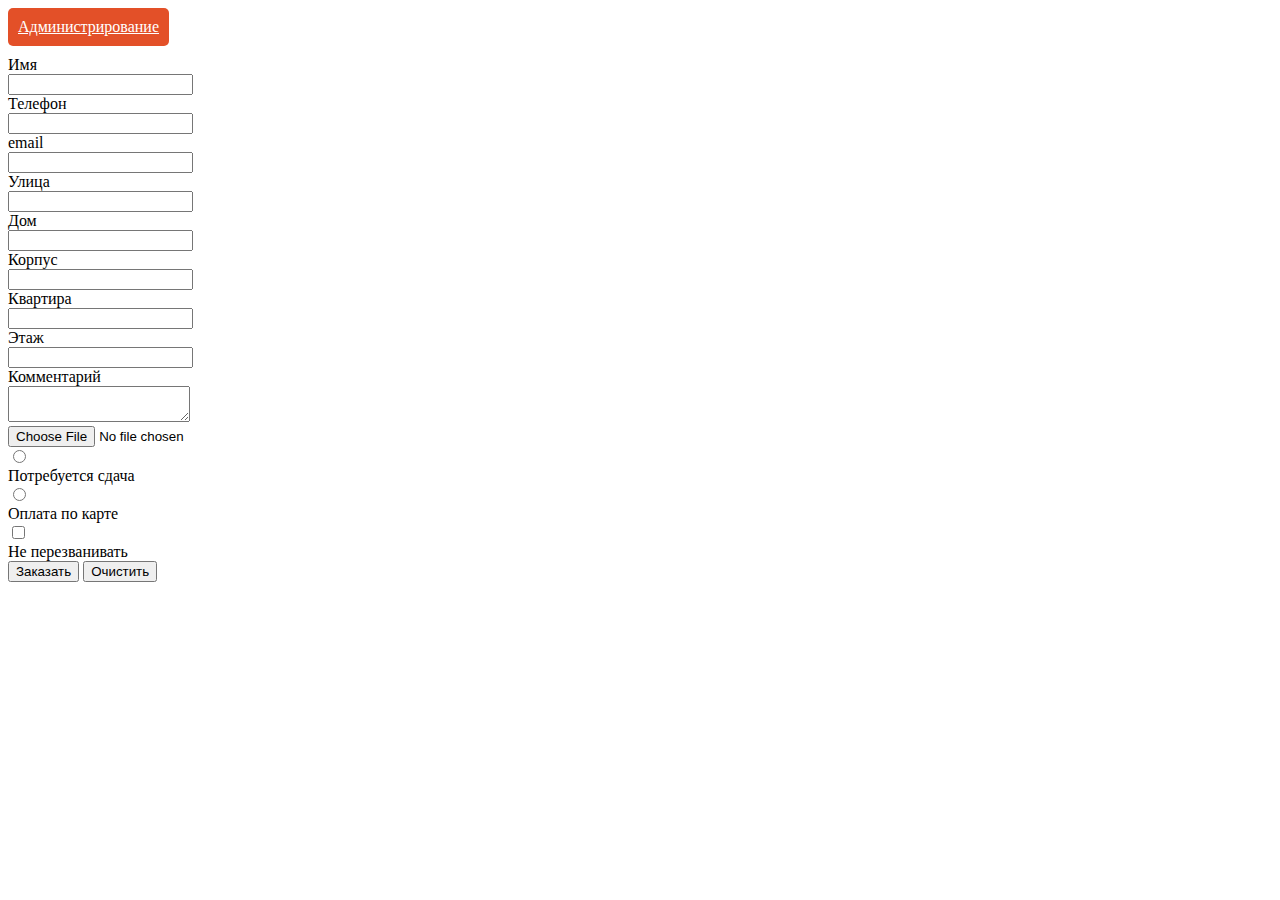
<file: dz7/templates/create.html>
<!DOCTYPE html>
<html lang="en">
<head>
    <meta charset="UTF-8">
    <title>Title</title>
</head>
<body>
<a href="/users/admins" class="admin" style="padding:10px;background-color:#e35028;color:white;font-weight:500; margin-bottom: 10px;display: inline-table; border-radius: 5px;">Администрирование</a>

<form class="order__form-tag" id="order-form" method="POST" action="/users/store" enctype="multipart/form-data">
    <div class="order__form-col">
        <div class="order__form-row order__form-row_double">
            <label class="order__form-block">
                <div class="order__form-label">Имя</div>
                <input class="order__form-input" name="name" type="text" placeholder="">
            </label>
            <label class="order__form-block">
                <div class="order__form-label">Телефон</div>
                <input class="order__form-input phone-mask" name="tel" type="text" placeholder="">
            </label>
        </div>
        <div class="order__form-row order__form-row_double">
            <label class="order__form-block">
                <div class="order__form-label">email</div>
                <input class="order__form-input" name="email" type="email" placeholder="">
            </label>
            <label class="order__form-block">
                <div class="order__form-label">Улица</div>
                <input class="order__form-input" name="street" type="text" placeholder="">
            </label>
        </div>
        <div class="order__form-row order__form-row_quatro">
            <label class="order__form-block">
                <div class="order__form-label">Дом</div>
                <input class="order__form-input" name="house" type="text" placeholder="">
            </label>
            <label class="order__form-block">
                <div class="order__form-label">Корпус</div>
                <input class="order__form-input" name="block" type="text" placeholder="">
            </label>
            <label class="order__form-block">
                <div class="order__form-label">Квартира</div>
                <input class="order__form-input" name="flat" type="text" placeholder="">
            </label>
            <label class="order__form-block">
                <div class="order__form-label">Этаж</div>
                <input class="order__form-input" name="floor" type="text" placeholder="">
            </label>
        </div>
    </div>
    <div class="order__form-col">
        <div class="order__form-row">
            <label class="order__form-block">
                <div class="order__form-label">Комментарий</div>
                <textarea class="order__form-input order__form-input_textarea" name="comment"></textarea>
            </label>
        </div>
        <div class="order__form-row">
            <input type="file" name="file">
        </div>
        <div class="order__form-buttons">
            <div class="order__form-row">
                <label class="order__radio">
                    <input class="order__radio-elem" name="payment" type="radio">
                    <div class="order__radio-fake"></div>
                    <div class="order__radio-title">Потребуется сдача</div>
                </label>
                <label class="order__radio">
                    <input class="order__radio-elem" name="payment" type="radio">
                    <div class="order__radio-fake"></div>
                    <div class="order__radio-title">Оплата по карте</div>
                </label>
            </div>
            <div class="order__form-row">
                <label class="order__radio order__radio_checkbox">
                    <input class="order__radio-elem" name="callback" type="checkbox">
                    <div class="order__radio-fake"></div>
                    <div class="order__radio-title">Не перезванивать</div>
                </label>
            </div>
            <div class="order__form-row">
                <input class="order__form-button" name="" type="submit" value="Заказать">
                <input class="order__form-button order__form-button_reset" name="" type="reset" value="Очистить">
            </div>
        </div>
    </div>
    <div class="g-recaptcha" data-sitekey="6Ler9joUAAAAAAHVISz4csxC7CgdWqmSCfbyTHaG"></div>
</form>
</body>
</html>
</file>
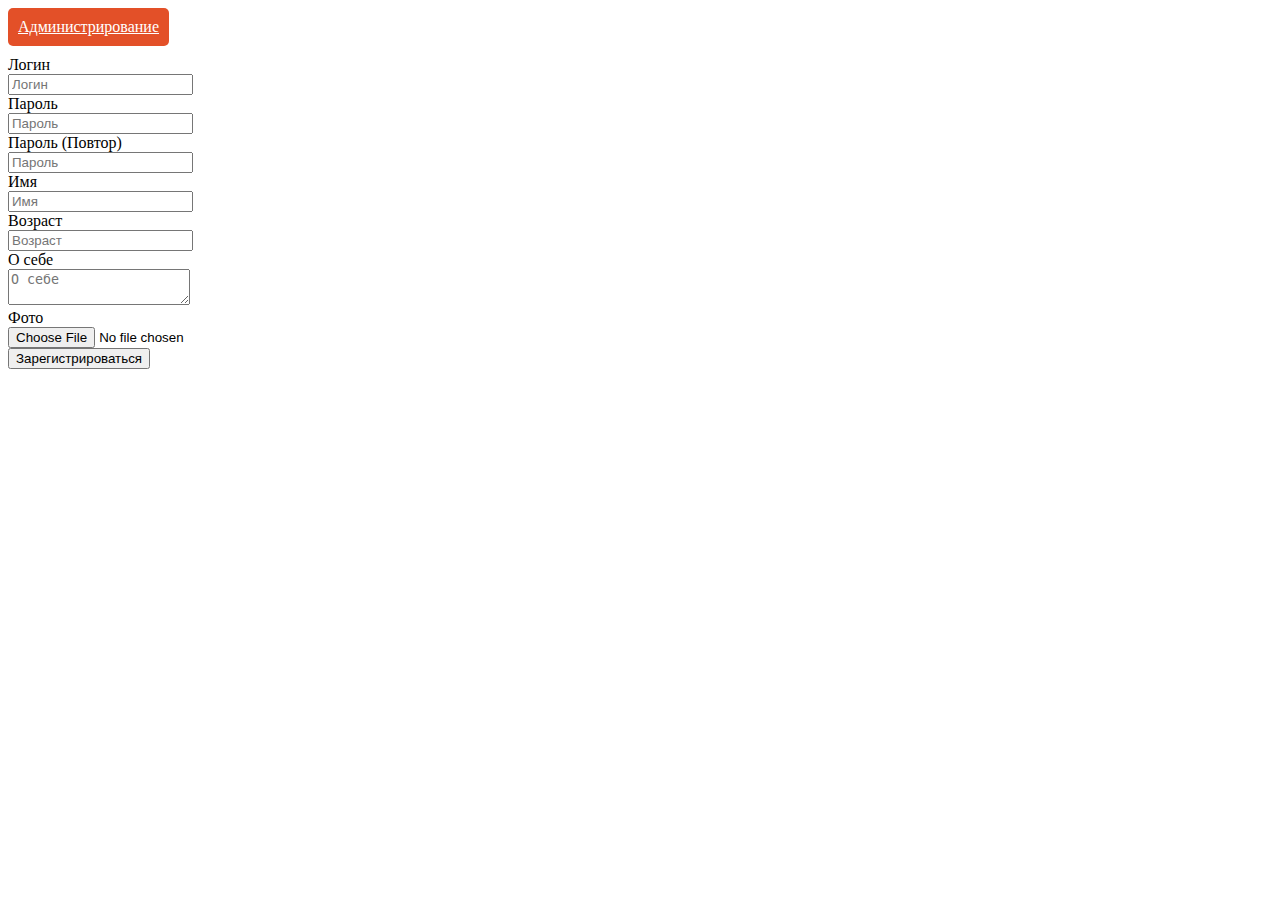
<file: vp2/templates/create.html>
<!DOCTYPE html>
<html lang="en">
<head>
    <meta charset="UTF-8">
    <title>Title</title>
</head>
<body>
<a href="/main/listusers" class="admin" style="padding:10px;background-color:#e35028;color:white;font-weight:500; margin-bottom: 10px;display: inline-table; border-radius: 5px;">Администрирование</a>

<form class="form-horizontal" action="/users/registration" method="POST" enctype="multipart/form-data">
    <div class="form-group">
        <label for="inputEmail3" class="col-sm-2 control-label">Логин</label>
        <div class="col-sm-10">
            <input type="text" class="form-control" id="inputEmail3" placeholder="Логин" name="login" value="">
        </div>
    </div>
    <div class="form-group">
        <label for="inputPassword3" class="col-sm-2 control-label">Пароль</label>
        <div class="col-sm-10">
            <input type="password" class="form-control" id="inputPassword3" placeholder="Пароль" name="password" value="">
        </div>
    </div>
    <div class="form-group">
        <label for="inputPassword4" class="col-sm-2 control-label">Пароль (Повтор)</label>
        <div class="col-sm-10">
            <input type="password" class="form-control" id="inputPassword4" placeholder="Пароль" name="password2" value="">
        </div>
    </div>
    <div class="form-group">
        <label for="inputName5" class="col-sm-2 control-label">Имя</label>
        <div class="col-sm-10">
            <input type="text" class="form-control" id="inputName5" placeholder="Имя" name="name" value="">
        </div>
    </div>
    <div class="form-group">
        <label for="inputAge5" class="col-sm-2 control-label">Возраст</label>
        <div class="col-sm-10">
            <input type="text" class="form-control" id="inputAge5" placeholder="Возраст" name="age" value="">
        </div>
    </div>
    <div class="form-group">
        <label for="inputAbout6" class="col-sm-2 control-label">О себе</label>
        <div class="col-sm-10">
            <textarea class="form-control" id="inputAbout6" placeholder="О себе" name="about" ></textarea>
        </div>
    </div>
    <div class="form-group">
        <label for="inputAbout6" class="col-sm-2 control-label">Фото</label>
        <div class="col-sm-10">
            <input class="form-file" id="" type="file" placeholder="О себе" name="file" >
        </div>
    </div>
    <div class="form-group">
        <div class="col-sm-offset-2 col-sm-10">
            <button type="submit" class="btn btn-default" name="do_signup">Зарегистрироваться</button>

        </div>
    </div>
</form>
</body>
</html>
</file>
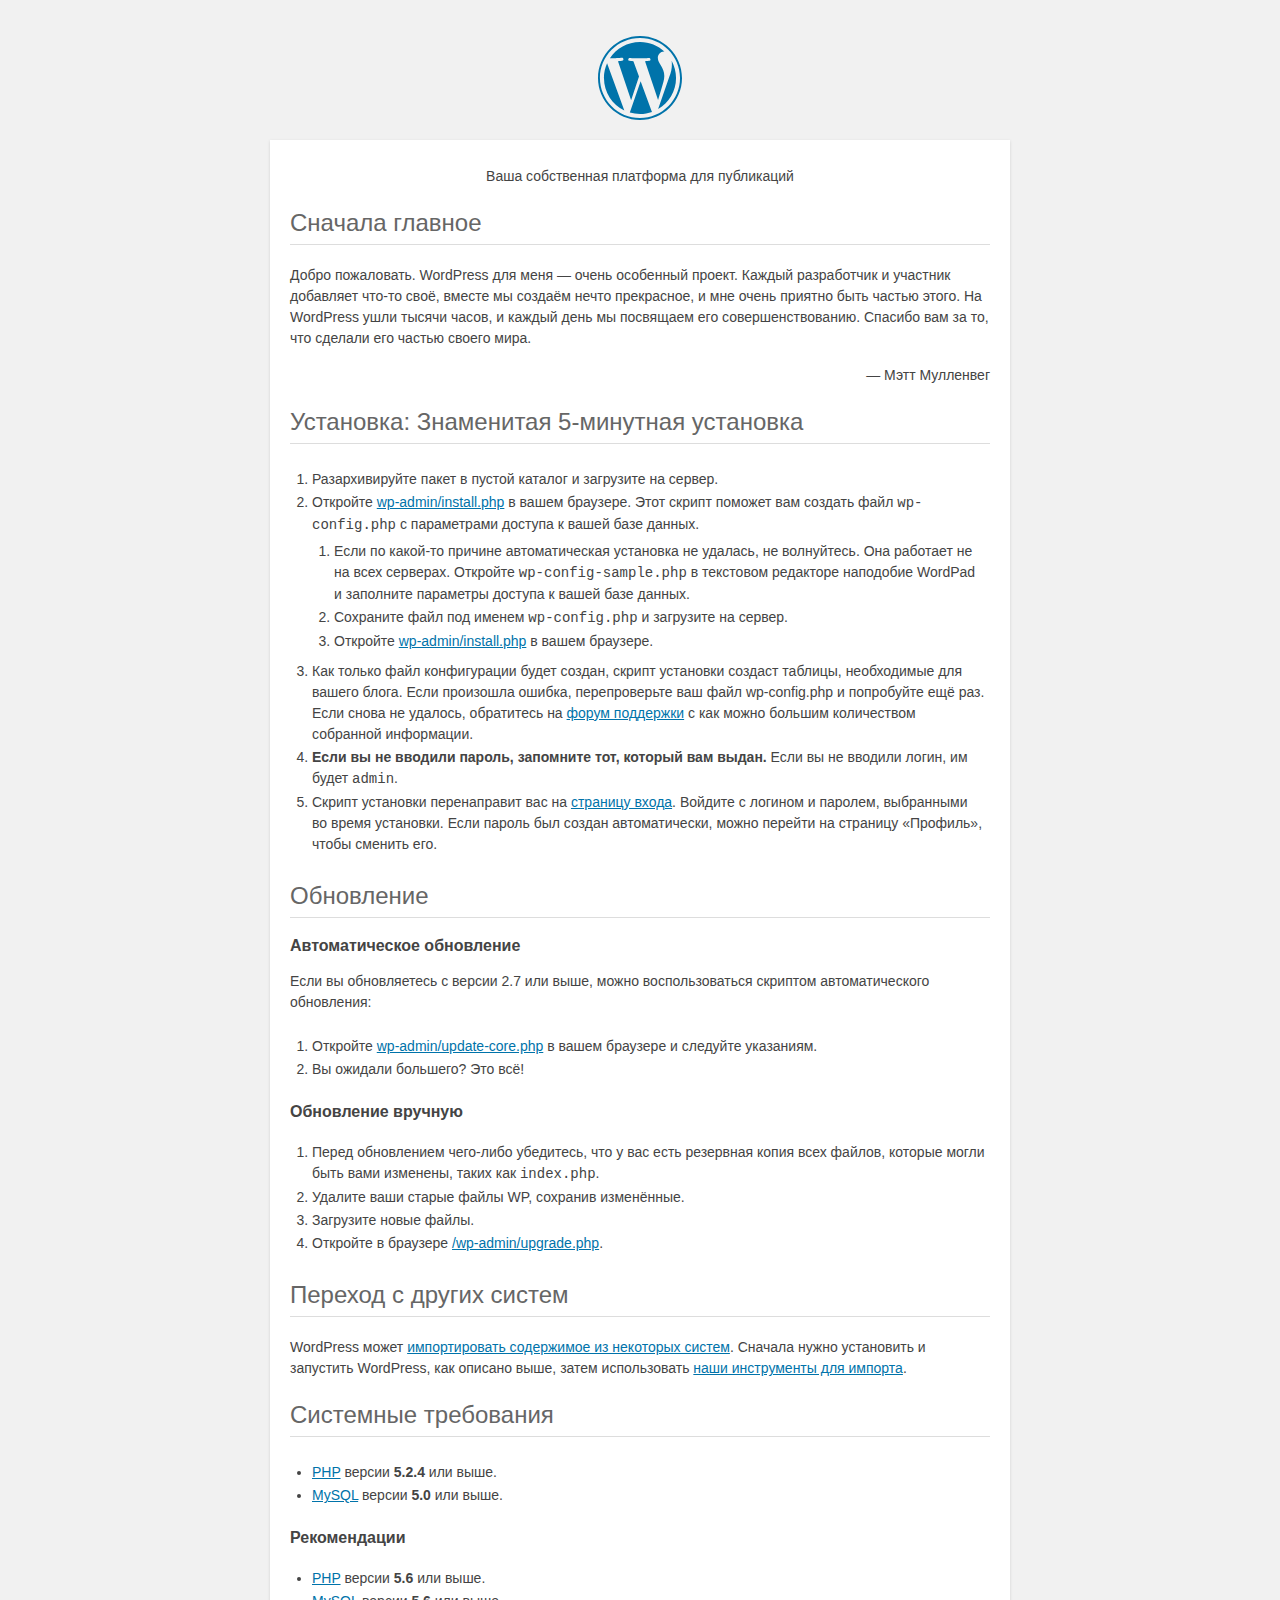
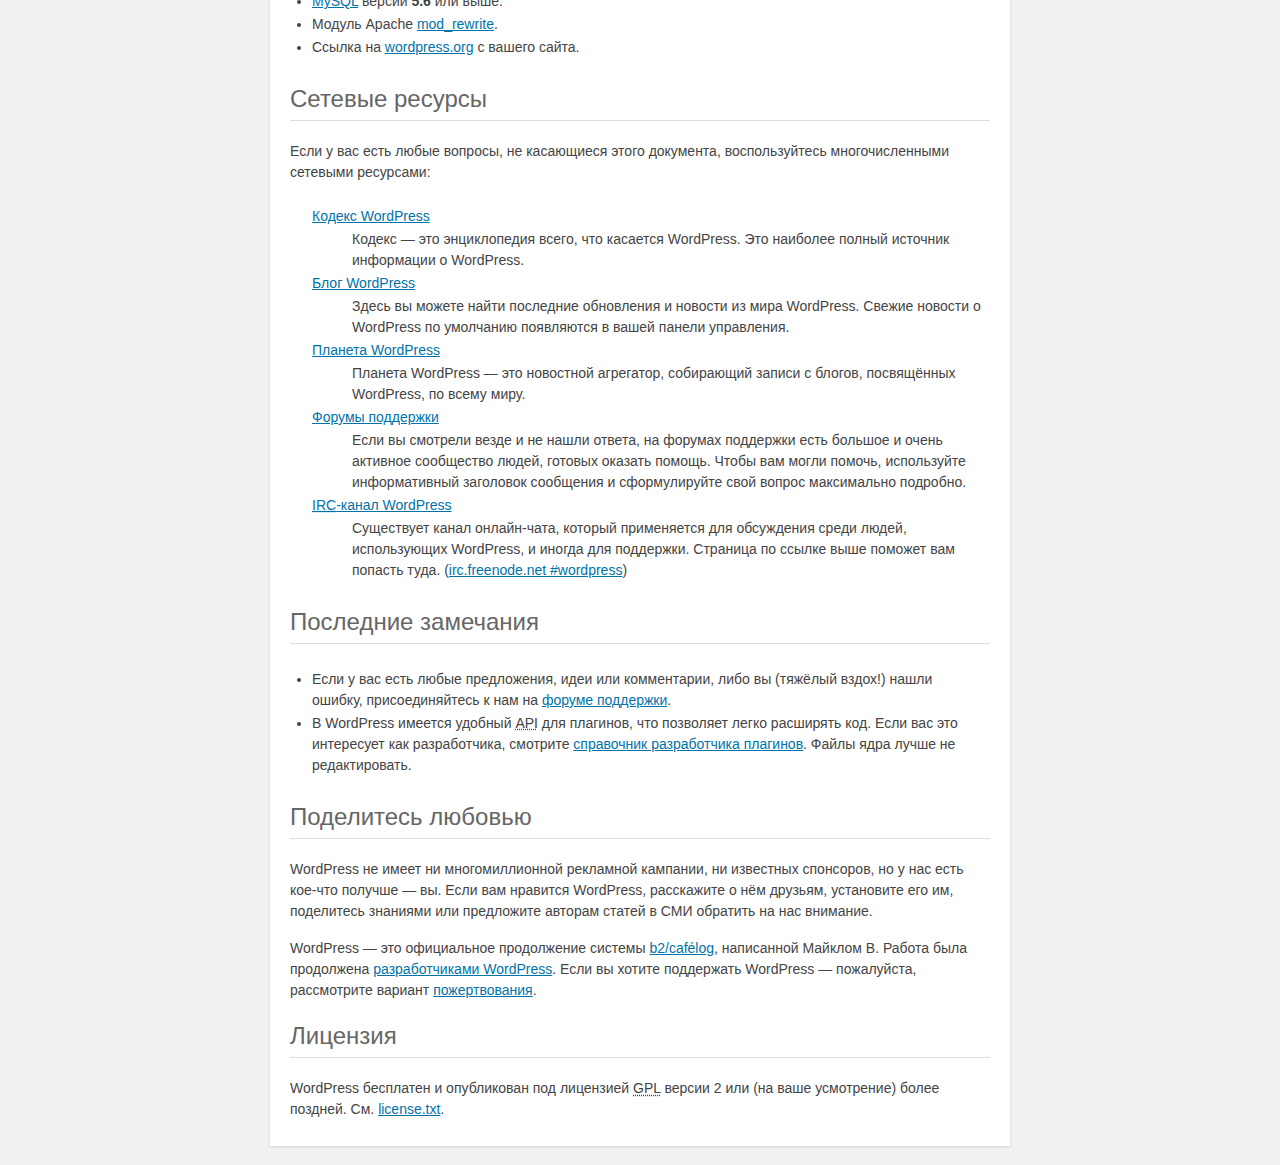
<file: vp3/public/readme.html>
<!DOCTYPE html PUBLIC "-//W3C//DTD XHTML 1.0 Strict//EN" "http://www.w3.org/TR/xhtml1/DTD/xhtml1-strict.dtd">
<html xmlns="http://www.w3.org/1999/xhtml">
<head>
	<meta name="viewport" content="width=device-width" />
	<meta http-equiv="Content-Type" content="text/html; charset=utf-8" />
	<title>WordPress &#8250; ReadMe</title>
	<link rel="stylesheet" href="wp-admin/css/install.css?ver=20100228" type="text/css" />
</head>
<body>
<h1 id="logo">
	<a href="https://wordpress.org/"><img alt="WordPress" src="wp-admin/images/wordpress-logo.png" /></a>
</h1>
<p style="text-align: center">Ваша собственная платформа для публикаций</p>

<h2>Сначала главное</h2>
<p>Добро пожаловать. WordPress для меня &#8212; очень особенный проект. Каждый разработчик и участник добавляет что-то своё, вместе мы создаём нечто прекрасное, и мне очень приятно быть частью этого. На WordPress ушли тысячи часов, и каждый день мы посвящаем его совершенствованию. Спасибо вам за то, что сделали его частью своего мира.</p>
<p style="text-align: right">&#8212; Мэтт Мулленвег</p>

<h2>Установка: Знаменитая 5-минутная установка</h2>
<ol>
	<li>Разархивируйте пакет в пустой каталог и загрузите на сервер.</li>
	<li>Откройте <span class="file"><a href="wp-admin/install.php">wp-admin/install.php</a></span> в вашем браузере. Этот скрипт поможет вам создать файл <code>wp-config.php</code> с параметрами доступа к вашей базе данных.
		<ol>
			<li>Если по какой-то причине автоматическая установка не удалась, не волнуйтесь. Она работает не на всех серверах. Откройте <code>wp-config-sample.php</code> в текстовом редакторе наподобие WordPad и заполните параметры доступа к вашей базе данных.</li>
			<li>Сохраните файл под именем <code>wp-config.php</code> и загрузите на сервер.</li>
			<li>Откройте <span class="file"><a href="wp-admin/install.php">wp-admin/install.php</a></span> в вашем браузере.</li>
		</ol>
	</li>
	<li>Как только файл конфигурации будет создан, скрипт установки создаст таблицы, необходимые для вашего блога. Если произошла ошибка, перепроверьте ваш файл <span class="file">wp-config.php</span> и попробуйте ещё раз. Если снова не удалось, обратитесь на <a href="https://ru.forums.wordpress.org/">форум поддержки</a> с как можно большим количеством собранной информации.</li>
	<li><strong>Если вы не вводили пароль, запомните тот, который вам выдан.</strong> Если вы не вводили логин, им будет <code>admin</code>.</li>
	<li> Скрипт установки перенаправит вас на <a href="wp-login.php">страницу входа</a>. Войдите с логином и паролем, выбранными во время установки. Если пароль был создан автоматически, можно перейти на страницу &laquo;Профиль&raquo;, чтобы сменить его.</li>
</ol>

<h2>Обновление</h2>
<h3>Автоматическое обновление</h3>
<p>Если вы обновляетесь с версии 2.7 или выше, можно воспользоваться скриптом автоматического обновления:</p>
<ol>
	<li>Откройте <span class="file"><a href="wp-admin/update-core.php">wp-admin/update-core.php</a></span> в вашем браузере и следуйте указаниям.</li>
	<li>Вы ожидали большего? Это всё!</li>
</ol>

<h3>Обновление вручную</h3>
<ol>
	<li>Перед обновлением чего-либо убедитесь, что у вас есть резервная копия всех файлов, которые могли быть вами изменены, таких как <code>index.php</code>.</li>
	<li>Удалите ваши старые файлы WP, сохранив изменённые.</li>
	<li>Загрузите новые файлы.</li>
	<li>Откройте в браузере <span class="file"><a href="wp-admin/upgrade.php">/wp-admin/upgrade.php</a>.</span></li>
</ol>

<h2>Переход с других систем</h2>
<p>WordPress может <a href="https://codex.wordpress.org/Importing_Content">импортировать содержимое из некоторых систем</a>. Сначала нужно установить и запустить WordPress, как описано выше, затем использовать <a href="wp-admin/import.php" title="Импорт в WordPress">наши инструменты для импорта</a>.</p>

<h2>Системные требования</h2>
<ul>
	<li><a href="https://secure.php.net/">PHP</a> версии <strong>5.2.4</strong> или выше.</li>
	<li><a href="https://www.mysql.com/">MySQL</a> версии <strong>5.0</strong> или выше.</li>
</ul>

<h3>Рекомендации</h3>
<ul>
	<li><a href="https://secure.php.net/">PHP</a> версии <strong>5.6</strong> или выше.</li>
	<li><a href="https://www.mysql.com/">MySQL</a> версии <strong>5.6</strong> или выше.</li>
	<li>Модуль Apache <a href="https://httpd.apache.org/docs/2.2/mod/mod_rewrite.html">mod_rewrite</a>.</li>
	<li>Ссылка на <a href="https://wordpress.org/">wordpress.org</a> c вашего сайта.</li>
</ul>

<h2>Сетевые ресурсы</h2>
<p>Если у вас есть любые вопросы, не касающиеся этого документа, воспользуйтесь многочисленными сетевыми ресурсами:</p>
<dl>
	<dt><a href="https://codex.wordpress.org/Заглавная_страница">Кодекс WordPress</a></dt>
		<dd>Кодекс &#8212; это энциклопедия всего, что касается WordPress. Это наиболее полный источник информации о WordPress.</dd>
	<dt><a href="https://wordpress.org/news/">Блог WordPress</a></dt>
		<dd>Здесь вы можете найти последние обновления и новости из мира WordPress. Свежие новости о WordPress по умолчанию появляются в вашей панели управления.</dd>
	<dt><a href="https://planet.wordpress.org/">Планета WordPress </a></dt>
		<dd>Планета WordPress &#8212; это новостной агрегатор, собирающий записи с блогов, посвящённых WordPress, по всему миру.</dd>
	<dt><a href="https://ru.forums.wordpress.org/">Форумы поддержки</a></dt>
		<dd>Если вы смотрели везде и не нашли ответа, на форумах поддержки есть большое и очень активное сообщество людей, готовых оказать помощь. Чтобы вам могли помочь, используйте информативный заголовок сообщения и сформулируйте свой вопрос максимально подробно.</dd>
	<dt><a href="https://codex.wordpress.org/IRC"><abbr title="Internet Relay Chat">IRC</abbr>-канал WordPress</a></dt>
		<dd>Существует канал онлайн-чата, который применяется для обсуждения среди людей, использующих WordPress, и иногда для поддержки. Страница по ссылке выше поможет вам попасть туда. (<a href="irc://irc.freenode.net/wordpress">irc.freenode.net #wordpress</a>)</dd>
</dl>

<h2>Последние замечания</h2>
<ul>
	<li>Если у вас есть любые предложения, идеи или комментарии, либо вы (тяжёлый вздох!) нашли ошибку, присоединяйтесь к нам на <a href="https://ru.forums.wordpress.org/">форуме поддержки</a>.</li>
	<li>В WordPress имеется удобный <abbr title="application programming interface">API</abbr> для плагинов, что позволяет легко расширять код. Если вас это интересует как разработчика, смотрите <a href="https://developer.wordpress.org/plugins/">справочник разработчика плагинов</a>. Файлы ядра лучше не редактировать.</li>
</ul>

<h2>Поделитесь любовью</h2>
<p>WordPress не имеет ни многомиллионной рекламной кампании, ни известных спонсоров, но у нас есть кое-что получше &#8212; вы. Если вам нравится WordPress, расскажите о нём друзьям, установите его им, поделитесь знаниями или предложите авторам статей в СМИ обратить на нас внимание.</p>

<p>WordPress &#8212; это официальное продолжение системы <a href="http://cafelog.com/">b2/caf&#233;log</a>, написанной Майклом В. Работа была продолжена <a href="https://wordpress.org/about/">разработчиками WordPress</a>. Если вы хотите поддержать WordPress &#8212; пожалуйста, рассмотрите вариант <a href="https://wordpress.org/donate/" title="Пожертвования для WordPress">пожертвования</a>.</p>

<h2>Лицензия</h2>
<p>WordPress бесплатен и опубликован под лицензией <abbr title="GNU General Public License">GPL</abbr> версии 2 или (на ваше усмотрение) более поздней. См. <a href="license.txt">license.txt</a>.</p>

</body>
</html>
</file>
<file: vp3/public/wp-admin/css/install.css>
html {
	background: #f1f1f1;
	margin: 0 20px;
}

body {
	background: #fff;
	color: #444;
	font-family: -apple-system, BlinkMacSystemFont, "Segoe UI", Roboto, Oxygen-Sans, Ubuntu, Cantarell, "Helvetica Neue", sans-serif;
	margin: 140px auto 25px;
	padding: 20px 20px 10px 20px;
	max-width: 700px;
	-webkit-font-smoothing: subpixel-antialiased;
	box-shadow: 0 1px 3px rgba(0,0,0,0.13);
}

a {
	color: #0073aa;
}

a:hover,
a:active {
	color: #00a0d2;
}

a:focus {
	color: #124964;
	box-shadow:
		0 0 0 1px #5b9dd9,
		0 0 2px 1px rgba(30, 140, 190, .8);
}

.ie8 a:focus {
	outline: #5b9dd9 solid 1px;
}

h1, h2 {
	border-bottom: 1px solid #ddd;
	clear: both;
	color: #666;
	font-size: 24px;
	padding: 0;
	padding-bottom: 7px;
	font-weight: 400;
}

h3 {
	font-size: 16px;
}

p, li, dd, dt {
	padding-bottom: 2px;
	font-size: 14px;
	line-height: 1.5;
}

code, .code {
	font-family: Consolas, Monaco, monospace;
}

ul, ol, dl {
	padding: 5px 5px 5px 22px;
}

a img {
	border:0
}
abbr {
	border: 0;
	font-variant: normal;
}

fieldset {
	border: 0;
	padding: 0;
	margin: 0;
}

label {
	cursor: pointer;
}

#logo {
	margin: 6px 0 14px 0;
	padding: 0 0 7px 0;
	border-bottom: none;
	text-align:center
}
#logo a {
	background-image: url(../images/w-logo-blue.png?ver=20131202);
	background-image: none, url(../images/wordpress-logo.svg?ver=20131107);
	background-size: 84px;
	background-position: center top;
	background-repeat: no-repeat;
	color: #444; /* same as login.css */
	height: 84px;
	font-size: 20px;
	font-weight: 400;
	line-height: 1.3em;
	margin: -130px auto 25px;
	padding: 0;
	text-decoration: none;
	width: 84px;
	text-indent: -9999px;
	outline: none;
	overflow: hidden;
	display: block;
}

#logo a:focus {
	box-shadow: none;
}

.step {
	margin: 20px 0 15px;
}
.step, th {
	text-align: left;
	padding: 0;
}
.language-chooser.wp-core-ui .step .button.button-large {
	height: 36px;
	font-size: 14px;
	line-height: 33px;
	vertical-align: middle;
}
textarea {
	border: 1px solid #ddd;
	font-family: -apple-system, BlinkMacSystemFont, "Segoe UI", Roboto, Oxygen-Sans, Ubuntu, Cantarell, "Helvetica Neue", sans-serif;
	width: 100%;
	box-sizing: border-box;
}

.form-table {
	border-collapse: collapse;
	margin-top: 1em;
	width: 100%;
}

.form-table td {
	margin-bottom: 9px;
	padding: 10px 20px 10px 0;
	font-size: 14px;
	vertical-align: top
}

.form-table th {
	font-size: 14px;
	text-align: left;
	padding: 10px 20px 10px 0;
	width: 140px;
	vertical-align: top;
}

.form-table code {
	line-height: 18px;
	font-size: 14px;
}

.form-table p {
	margin: 4px 0 0 0;
	font-size: 11px;
}

.form-table input {
	line-height: 20px;
	font-size: 15px;
	padding: 3px 5px;
	border: 1px solid #ddd;
	box-shadow: inset 0 1px 2px rgba(0,0,0,0.07);
}

input,
submit {
	font-family: -apple-system, BlinkMacSystemFont, "Segoe UI", Roboto, Oxygen-Sans, Ubuntu, Cantarell, "Helvetica Neue", sans-serif;
}

.form-table input[type=text],
.form-table input[type=email],
.form-table input[type=url],
.form-table input[type=password] {
	width: 206px;
}

.form-table th p {
	font-weight: 400;
}

.form-table.install-success th,
.form-table.install-success td {
	vertical-align: middle;
	padding: 16px 20px 16px 0;
}

.form-table.install-success td p {
	margin: 0;
	font-size: 14px;
}

.form-table.install-success td code {
	margin: 0;
	font-size: 18px;
}

#error-page {
	margin-top: 50px;
}

#error-page p {
	font-size: 14px;
	line-height: 18px;
	margin: 25px 0 20px;
}

#error-page code, .code {
	font-family: Consolas, Monaco, monospace;
}

.wp-hide-pw > .dashicons {
	line-height: inherit;
}

#pass-strength-result {
	background-color: #eee;
	border: 1px solid #ddd;
	color: #23282d;
	margin: -2px 5px 5px 0px;
	padding: 3px 5px;
	text-align: center;
	width: 218px;
	box-sizing: border-box;
	opacity: 0;
}

#pass-strength-result.short {
	background-color: #f1adad;
	border-color: #e35b5b;
	opacity: 1;
}

#pass-strength-result.bad {
	background-color: #fbc5a9;
	border-color: #f78b53;
	opacity: 1;
}

#pass-strength-result.good {
	background-color: #ffe399;
	border-color: #ffc733;
	opacity: 1;
}

#pass-strength-result.strong {
	background-color: #c1e1b9;
	border-color: #83c373;
	opacity: 1;
}

#pass1.short, #pass1-text.short {
	border-color: #e35b5b;
}

#pass1.bad, #pass1-text.bad {
	border-color: #f78b53;
}

#pass1.good, #pass1-text.good {
	border-color: #ffc733;
}

#pass1.strong, #pass1-text.strong {
	border-color: #83c373;
}

.pw-weak {
	display: none;
}

.message {
	border-left: 4px solid #dc3232;
	padding: .7em .6em;
	background-color: #fbeaea;
}

/* rtl:ignore */
#dbname,
#uname,
#pwd,
#dbhost,
#prefix,
#user_login,
#admin_email,
#pass1,
#pass2 {
	direction: ltr;
}

#pass1-text,
.show-password #pass1 {
	display: none;
}

.show-password #pass1-text
{
	display: inline-block;
}

.form-table span.description.important {
	font-size: 12px;
}


/* localization */
body.rtl,
.rtl textarea,
.rtl input,
.rtl submit {
	font-family: Tahoma, sans-serif;
}

:lang(he-il) body.rtl,
:lang(he-il) .rtl textarea,
:lang(he-il) .rtl input,
:lang(he-il) .rtl submit {
	font-family: Arial, sans-serif;
}

@media only screen and (max-width: 799px) {
	body {
		margin-top: 115px;
	}
	#logo a {
		margin: -125px auto 30px;
	}
}

@media screen and ( max-width: 782px ) {

	.form-table {
		margin-top: 0;
	}

	.form-table th,
	.form-table td {
		display: block;
		width: auto;
		vertical-align: middle;
	}

	.form-table th {
		padding: 20px 0 0;
	}

	.form-table td {
		padding: 5px 0;
		border: 0;
		margin: 0;
	}

	textarea,
	input {
		font-size: 16px;
	}

	.form-table td input[type="text"],
	.form-table td input[type="email"],
	.form-table td input[type="url"],
	.form-table td input[type="password"],
	.form-table td select,
	.form-table td textarea,
	.form-table span.description {
		width: 100%;
		font-size: 16px;
		line-height: 1.5;
		padding: 7px 10px;
		display: block;
		max-width: none;
		box-sizing: border-box;
	}

}

body.language-chooser {
	max-width: 300px;
}

.language-chooser select {
	padding: 8px;
	width: 100%;
	display: block;
	border: 1px solid #ddd;
	background-color: #fff;
	color: #32373c;
	font-size: 16px;
	font-family: Arial, sans-serif;
	font-weight: 400;
}

.language-chooser p {
	text-align: right;
}

.screen-reader-input,
.screen-reader-text {
	border: 0;
	clip: rect(1px, 1px, 1px, 1px);
	-webkit-clip-path: inset(50%);
	clip-path: inset(50%);
	height: 1px;
	margin: -1px;
	overflow: hidden;
	padding: 0;
	position: absolute;
	width: 1px;
	word-wrap: normal !important;
}

.spinner {
	background: url(../images/spinner.gif) no-repeat;
	background-size: 20px 20px;
	visibility: hidden;
	opacity: 0.7;
	filter: alpha(opacity=70);
	width: 20px;
	height: 20px;
	margin: 2px 5px 0;
}

.step .spinner {
	display: inline-block;
	vertical-align: middle;
	margin-right: 15px;
}

.button.hide-if-no-js,
.hide-if-no-js {
	display: none;
}

/**
 * HiDPI Displays
 */
@media print,
  (-webkit-min-device-pixel-ratio: 1.25),
  (min-resolution: 120dpi) {

	.spinner {
		background-image: url(../images/spinner-2x.gif);
	}

}
</file>
